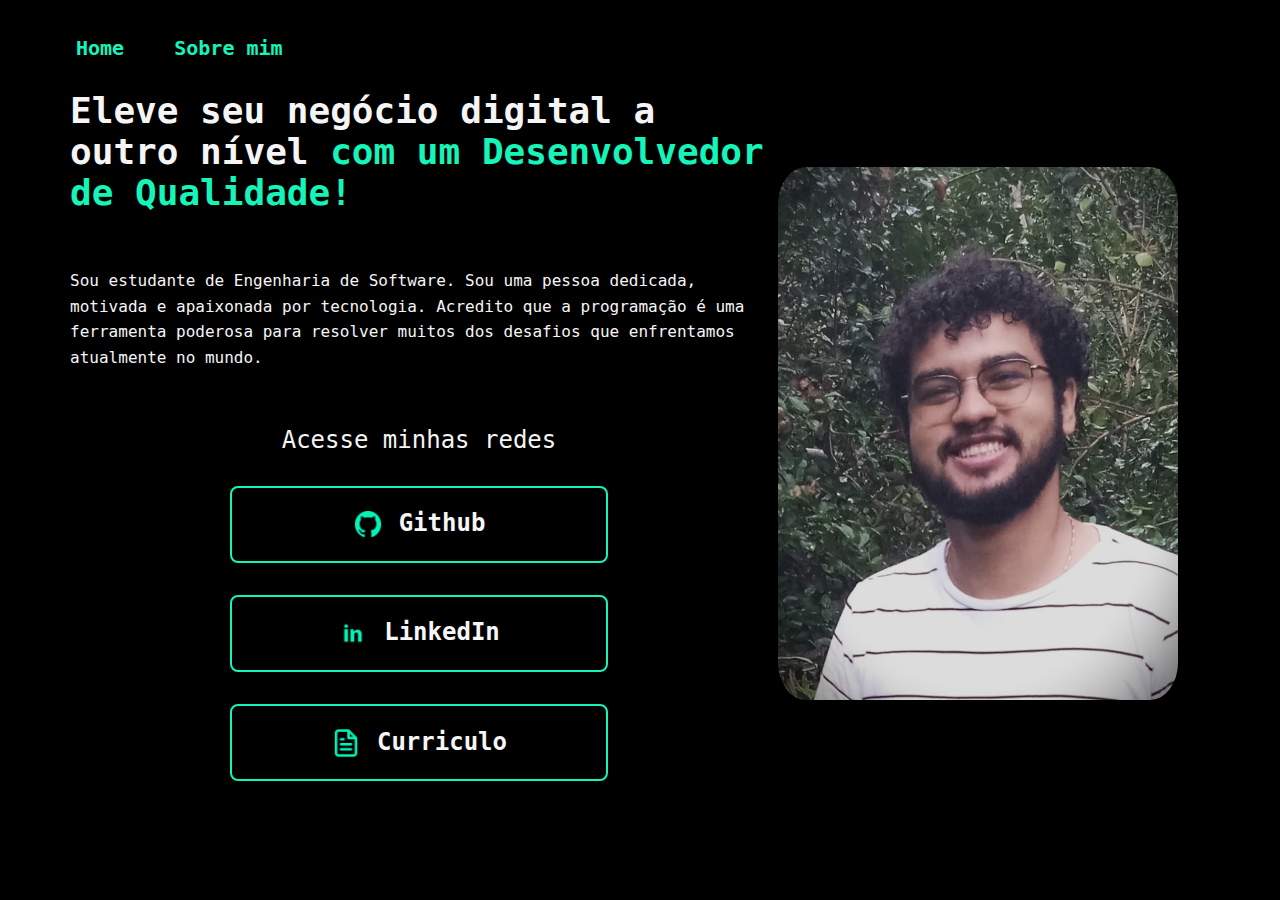
<file: index.html>
<!DOCTYPE html>
<html lang="pt-br">

<head>
    <meta charset="UTF-8">
    <meta http-equiv="X-UA-Compatible" content="IE=edge">
    <meta name="viewport" content="width=device-width, initial-scale=1.0">
    <title>Portfólio - Samuel Monteiro</title>
    <link rel="stylesheet" href="./styles/style.css">
</head>

<body>
    <header class="cabecalho">
        <nav class="cabecalho__menu">
            <a class="cabecalho__menu__link" href="index.html">Home</a>
            <a class="cabecalho__menu__link" href="about.html">Sobre mim</a>
        </nav>
    </header>
    <div class="apresentacao">
        <div class="apresentacao__conteudo">
            <h1 class="apresentacao__conteudo__titulo">Eleve seu negócio digital a outro nível
                <strong class="titulo-destaque">com um Desenvolvedor de Qualidade!</strong>
            </h1>
            <p class="paragrafo">Sou estudante de Engenharia de Software. Sou uma pessoa dedicada, motivada e apaixonada por tecnologia. 
                Acredito que a programação é uma ferramenta poderosa para resolver muitos dos desafios que enfrentamos atualmente no mundo.
            </p>
            <div class="apresentacao__links">
                <h3 class="apresentacao__links__subtitulo">Acesse minhas redes</h3>
                <a class="apresentacao__links__link" href="https://github.com/samggg" target="_blank">
                    <img src="./assets/github.png" id="curriculo" alt="Ícone do Github">
                    Github
                </a>
                <a class="apresentacao__links__link" href="https://www.linkedin.com/in/samuel-monteiro-gomes/" target="_blank">
                    <img src="./assets/linkedin.png" id="curriculo" alt="Ícone do LinkedIn">
                    LinkedIn
                </a>
                <a class="apresentacao__links__link" href="https://drive.google.com/file/d/1ud2CH52Gh14ejj4OuXwCLJGXy6rkUCna/view?usp=sharing" target="_blank">
                    <img src="./assets/file.png" id="curriculo" alt="Ícone do Docs">
                    Curriculo
                </a>
            </div>
        </div>
        <div class="apresentacao__foto">
            <img src="./assets/samuel.jpeg" alt="Foto de Samuel Monteiro programando">
        </div>
    </div>
</body>

</html>
</file>
<file: styles/style.css>
* {
    margin: 0;
    padding: 0;
    box-sizing: border-box;
    font-family: "Roboto Mono", monospace;
    scroll-behavior: smooth;
}

html {
    display: flex;
    align-items: center;
    justify-content: center;
    background: #000000;
    color: whitesmoke;
    width: 100%;
}

#curriculo {
    width: 1.88rem;
    height: 1.88rem;
}

.projetos {
    color: white;
    list-style: none;
    text-decoration: none;
    display: flex;
    flex-direction: column;
    font-size: 1.3rem;
}

.projetos a {
    text-decoration: none;
    color: #15F5BA;
    display: inline;
    justify-content: center;
    align-items: center;
    gap: 0.5rem;
}

.projetos a:hover {
    color: #068e26;
    text-decoration: none;
}

.projetos li {
    margin-bottom: 2px;
    padding: 0.25rem;
}

.paragrafo {
    line-height: 120%;
    margin: 0.94rem 0rem;
}

.paragrafo,
.apresentacao__conteudo__texto {
    line-height: 1.6;
}


.cabecalho {
    padding: 3% 0% 0% 3%;
}

.cabecalho__menu {
    display: flex;
    gap: 3.13rem;
}

.cabecalho__menu__link {
    font-size: 1.25rem;
    font-weight: 600;
    color: #15F5BA;
    text-decoration: none;
}

.cabecalho__menu__link:hover {
    color: #068e26;

}

.apresentacao__foto {
    margin-left: auto;
    margin-right: 2rem;
}

span {
    color: #068e26;
}

strong {
    color: #15F5BA
}

.nome {
    font-size: 1.3rem;
}

.email {
    font-size: 1.3rem;
    color: #068e26;
}

.apresentacao__foto img {
    width: 25rem;
    border-radius: 7%;
    transition: opacity .3s;
    margin-left: 0.63rem;
}

.apresentacao {
    padding: 1.88rem;
    display: flex;
    align-items: center;
    justify-content: space-between;
    background: #000000;
    color: whitesmoke;
    flex-wrap: wrap;
    max-width: 75rem;
    margin: 0 auto;
}

.apresentacao__conteudo {
    max-width: 100%;
    flex: 1;
    display: flex;
    flex-direction: column;
    gap: 2.5rem;
}

.apresentacao__conteudo__titulo {
    font-size: 2.25rem;
    max-width: 100%;
}

.titulo-destaque {
    color: #15F5BA
}

.apresentacao__conteudo__texto {
    line-height: 120%;
    margin: 0.94rem 0rem;
}

.apresentacao__links {
    display: flex;
    flex-direction: column;
    justify-content: space-between;
    align-items: center;
    gap: 2rem;
}

.apresentacao__links__subtitulo {
    font-weight: 400;
    font-size: 1.5rem;
}

.apresentacao__links__link {
    display: flex;
    justify-content: center;
    gap: 1rem;
    border: 2px solid #15F5BA;
    width: 100%;
    max-width: 23.63rem;
    text-align: center;
    border-radius: 0.5rem;
    font-size: 1.5rem;
    font-weight: 600;
    padding: 1.35rem 0;
    text-decoration: none;
    color: #F6F6F6;
    transition: background-color 0.3s ease;
}

.apresentacao__links__link:hover {
    background-color: #272727;
}

.apresentacao__foto img:hover {
    opacity: 0.8;
}

.apresentacao__links__link:hover {
    background-color: #272727;
    color: #068e26;
}

.scroll-container {
    width: 80%;
    overflow: hidden;
}

.scroll-items {
    display: flex;
    list-style: none;
    padding: 10px;
    animation: scroll-loop 20s linear infinite;
}

.item {
    margin: 0 20px 20px 0;
    padding: 20px;
    color: #15F5BA;
    gap: 15px;
    display: flex;

}

.item .fa-brands,
.item .fa-solid {
    font-size: 25px;
    position: relative;
}

.item .fa-brands::after,
.item .fa-solid::after {
    content: attr(data-tooltip);
    position: absolute;
    bottom: -30px;
    left: 50%;
    transform: translateX(-50%);
    background-color: #333;
    color: #fff;
    padding: 5px 10px;
    border-radius: 5px;
    white-space: nowrap;
    opacity: 0;
    visibility: hidden;
    transition: opacity 0.2s ease-in-out;
    font-size: 12px;
    z-index: 10;
}

.item .fa-brands,
.item .fa-solid {
    font-size: 25px;
    position: relative;
}

.item .fa-brands:hover::after,
.item .fa-solid:hover::after {
    opacity: 1;
    visibility: visible;
}

@keyframes scroll-loop {
    0% {
        transform: translateX(100%);
        /* Começa fora da tela, à direita */
    }

    100% {
        transform: translateX(-100%);
        /* Move completamente para fora, à esquerda */
    }
}


/* Estilos responsivos */
@media (max-width: 1015px) {
    .projetos a {
        gap: 0.25rem;
    }

    .scroll-container {
        width: 80%;
        overflow: hidden;
        margin: 0 auto;
    }

    .apresentacao {
        flex-direction: column-reverse;
        padding: 1.25rem;
        gap: 1.25rem;
        text-align: center;
        display: table;
    }

    .apresentacao__conteudo {
        width: 100%;
    }

    .apresentacao__conteudo__titulo {
        font-size: 1.75rem;
    }

    .apresentacao__conteudo__texto {
        font-size: 1rem;
        line-height: 1.5;
    }

    .apresentacao__links {
        width: 100%;
    }

    .apresentacao__links__link {
        width: 100%;
        font-size: 1.25rem;
        padding: 0.94rem 0rem;
    }

    .apresentacao__links img {
        width: 20%;
        height: auto;
    }

    .cabecalho {
        padding: 10%
    }

    .cabecalho__menu {
        justify-content: center;
    }

    .apresentacao__foto img {
        width: 50%;
        display: block;
        margin: 5% auto;
    }

}

@media (max-width: 480px) {

    body {
        overflow-x: hidden; /* Impede a rolagem horizontal */
    }

    .apresentacao {
        text-align: center;
        display: flex; /* Alterado para flex */
        flex-direction: column; /* Altera a direção para coluna */
        width: 100%; /* Adicionando largura de 100% */
        margin: 0; /* Removendo margens */
        padding: 0; /* Removendo padding */
    }
    .scroll-container {
        width: 80%;
        overflow: hidden;
        margin: 0 auto;
    }

    .nome {
        font-size: 1.2rem;
    }

    .email {
        font-size: 1.2rem;
    }

    .apresentacao__conteudo__titulo {
        font-size: 1.38rem;
        padding: 0 1rem;
    }

    .apresentacao__conteudo__texto {
        font-size: 0.88rem;
    }

    .apresentacao__links__link {
        width: 100%;
        font-size: 1rem;
        padding: 0.75rem 0rem;
    }

    .apresentacao__foto img {
        max-width: 80%;
        height: auto;
        display: block;
        margin: 5% auto;
    }

    .projetos {
        font-size: 0.9rem;
    }

    .projetos li {
        margin-bottom: 1px;
    }

}
</file>
